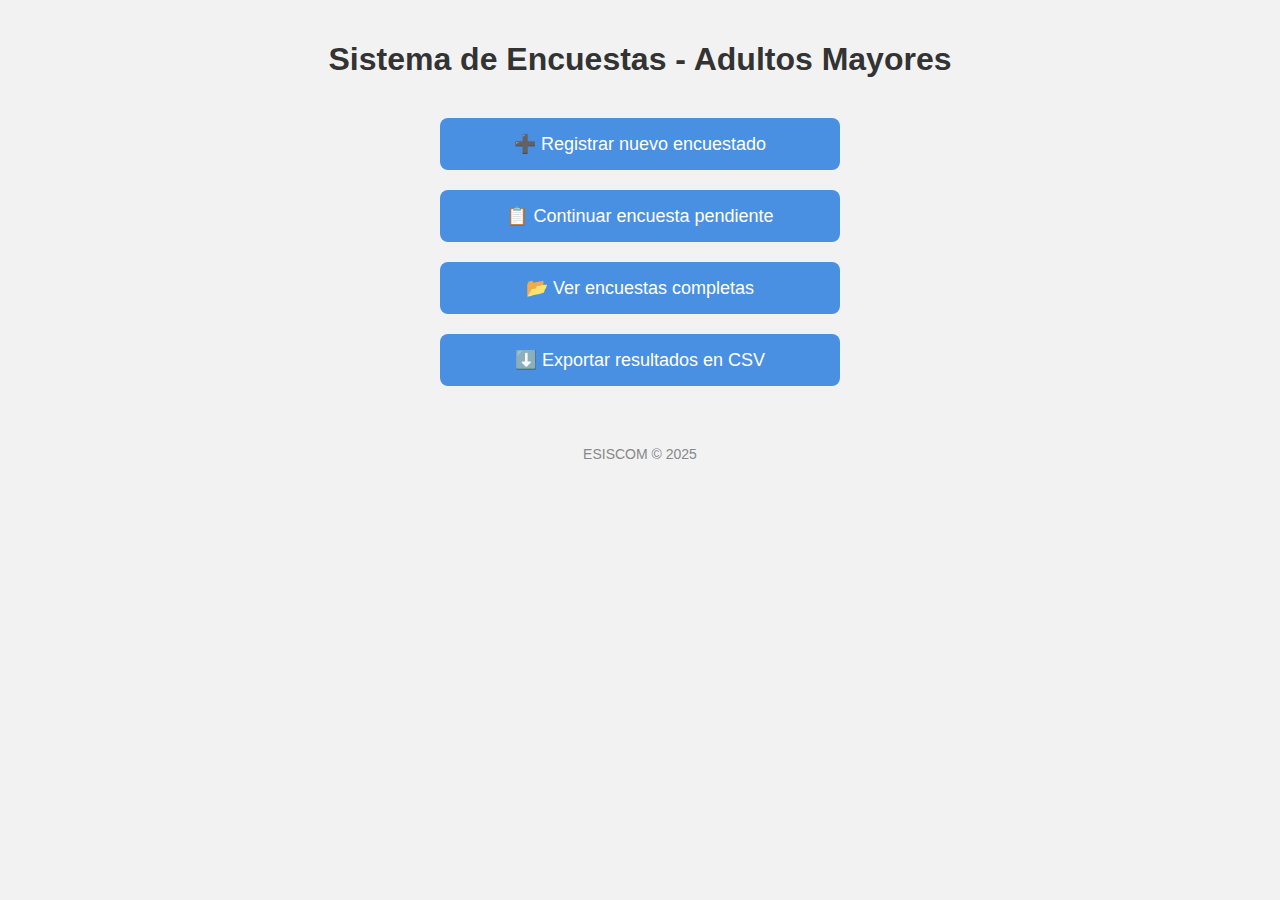
<file: index.html>
<!DOCTYPE html>
<html lang="es">
  <head>
    <meta charset="UTF-8" />
    <title>Encuesta Adultos Mayores</title>
    <meta name="viewport" content="width=device-width, initial-scale=1.0" />
    <link rel="stylesheet" href="css/style.css" />
  </head>
  <body>
    <h1>Sistema de Encuestas - Adultos Mayores</h1>
    <div class="menu">
      <button onclick="location.href='encuestas/registrar.html'">
        ➕ Registrar nuevo encuestado
      </button>
      <button onclick="location.href='encuestas/continuar.html'">
        📋 Continuar encuesta pendiente
      </button>
      <button onclick="location.href='encuestas/completas.html'">
        📂 Ver encuestas completas
      </button>
      <button onclick="exportarCSV()">⬇️ Exportar resultados en CSV</button>
    </div>
    <footer>ESISCOM &copy; 2025</footer>
    <script>
      function exportarCSV() {
        const registros = JSON.parse(
          localStorage.getItem("encuestados") || "[]"
        );
        //solo para hacer merge

        // Expandir campos folstein
        const planos = registros.map((r) => {
          const plano = { ...r };
          if (typeof r.folstein === "object") {
            Object.entries(r.folstein).forEach(([k, v]) => {
              plano[`folstein_${k}`] = v;
            });
            delete plano.folstein;
          }
          return plano;
        });

        const encabezados = Array.from(
          planos.reduce((acc, obj) => {
            Object.keys(obj).forEach((k) => acc.add(k));
            return acc;
          }, new Set())
        );

        const filas = planos.map((obj) =>
          encabezados.map((k) => `"${obj[k] ?? ""}"`).join(",")
        );

        const csv = [encabezados.join(","), ...filas].join("\n");
        const blob = new Blob([csv], { type: "text/csv;charset=utf-8;" });
        const url = URL.createObjectURL(blob);
        const a = document.createElement("a");
        a.href = url;
        a.download = "respaldo_encuestados.csv";
        a.click();
        URL.revokeObjectURL(url);
      }
    </script>
  </body>
</html>
</file>
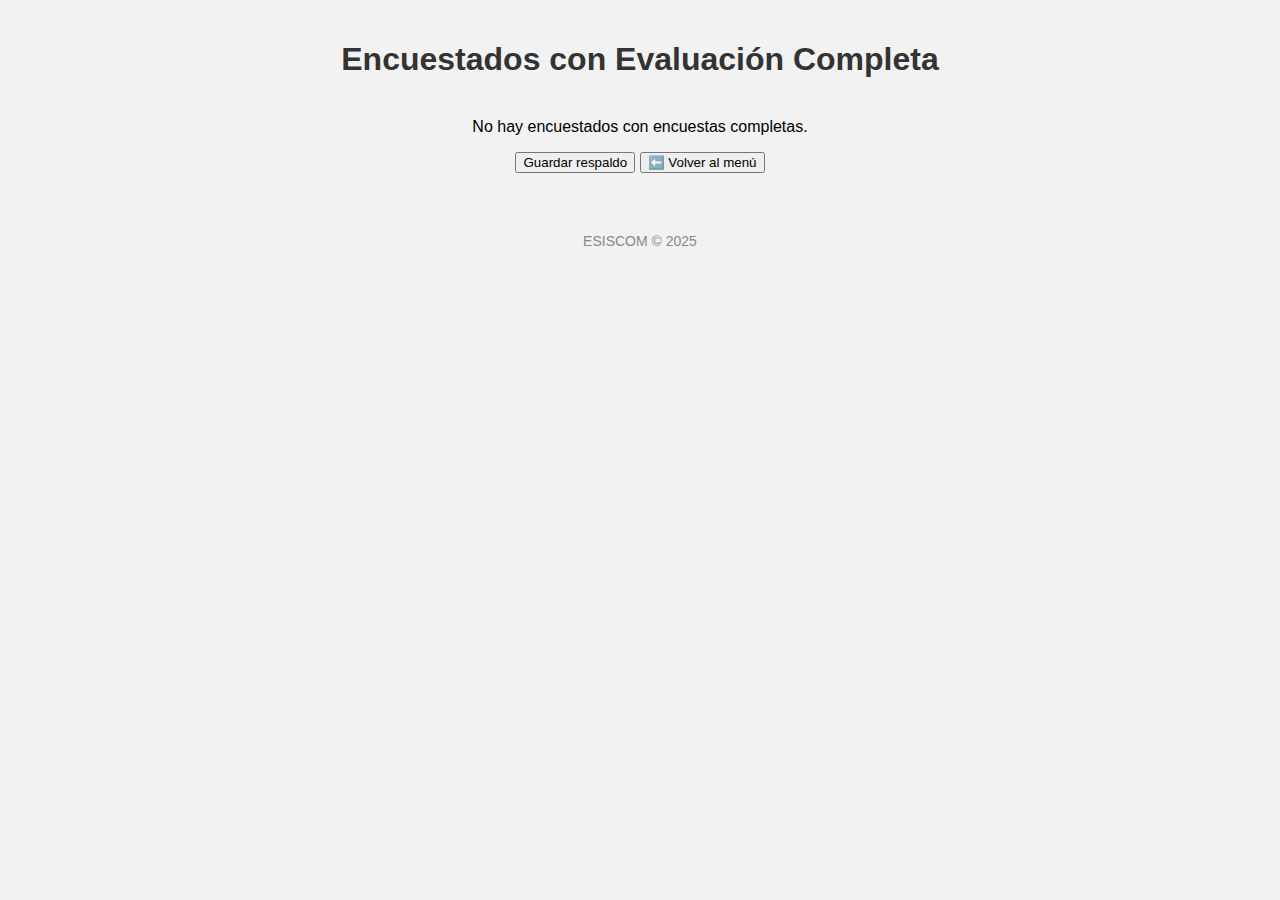
<file: encuestas/completas.html>
<!DOCTYPE html>
<html lang="es">
  <head>
    <meta charset="UTF-8" />
    <title>Encuestas Completas</title>
    <meta name="viewport" content="width=device-width, initial-scale=1.0" />
    <link rel="stylesheet" href="../css/style.css" />
  </head>
  <body>
    <h1>Encuestados con Evaluación Completa</h1>

    <table id="tablaCompletas" class="tabla">
      <thead>
        <tr>
          <th>ID</th>
          <th>Edad</th>
          <th>Sexo</th>
          <th>Fecha de Registro</th>
        </tr>
      </thead>
      <tbody></tbody>
    </table>

    <p id="mensajeVacio" style="display: none">
      No hay encuestados con encuestas completas.
    </p>

    <div class="botones">
      <button class="guardar" onclick="guardarBackup()">
        Guardar respaldo
      </button>
      <button class="cancelar" onclick="location.href='../index.html'">
        ⬅️ Volver al menú
      </button>
    </div>

    <footer>ESISCOM &copy; 2025</footer>

    <script>
      const tbody = document.querySelector("#tablaCompletas tbody");
      const mensajeVacio = document.getElementById("mensajeVacio");
      const encuestados = JSON.parse(
        localStorage.getItem("encuestados") || "[]"
      );

      const completos = encuestados.filter(
        (e) =>
          e.folstein &&
          typeof e.folstein === "object" &&
          e.dinamometria &&
          typeof e.dinamometria === "object" &&
          Object.keys(e.dinamometria).length > 0
      );

      // Si se desea filtrar por encuestas completas, descomentar la siguiente línea
      //const completos = encuestados.filter((e) => e.folstein && e.dinamometria);

      if (completos.length === 0) {
        document.querySelector("table").style.display = "none";
        mensajeVacio.style.display = "block";
      } else {
        completos.forEach((e) => {
          const fila = document.createElement("tr");
          fila.innerHTML = `
          <td>${e.id}</td>
          <td>${e.edad}</td>
          <td>${e.sexo}</td>
          <td>${new Date(e.fechaRegistro).toLocaleDateString()}</td>
        `;
          tbody.appendChild(fila);
        });
      }

      function exportarCSV() {
        const registros = JSON.parse(
          localStorage.getItem("encuestados") || "[]"
        );

        const planos = registros.map((r) => {
          const plano = { ...r };
          if (typeof r.folstein === "object") {
            Object.entries(r.folstein).forEach(([k, v]) => {
              plano[`folstein_${k}`] = v;
            });
            delete plano.folstein;
          }
          return plano;
        });

        const encabezados = Array.from(
          planos.reduce((acc, obj) => {
            Object.keys(obj).forEach((k) => acc.add(k));
            return acc;
          }, new Set())
        );

        const filas = planos.map((obj) =>
          encabezados.map((k) => `"${obj[k] ?? ""}"`).join(",")
        );

        const csv = [encabezados.join(","), ...filas].join("\n");
        const blob = new Blob([csv], { type: "text/csv;charset=utf-8;" });
        const url = URL.createObjectURL(blob);
        const a = document.createElement("a");
        a.href = url;
        a.download = "respaldo_encuestados.csv";
        a.click();
        URL.revokeObjectURL(url);
      }

      function guardarBackup() {
        exportarCSV();
        alert("Respaldo guardado.");
      }
    </script>
  </body>
</html>
</file>
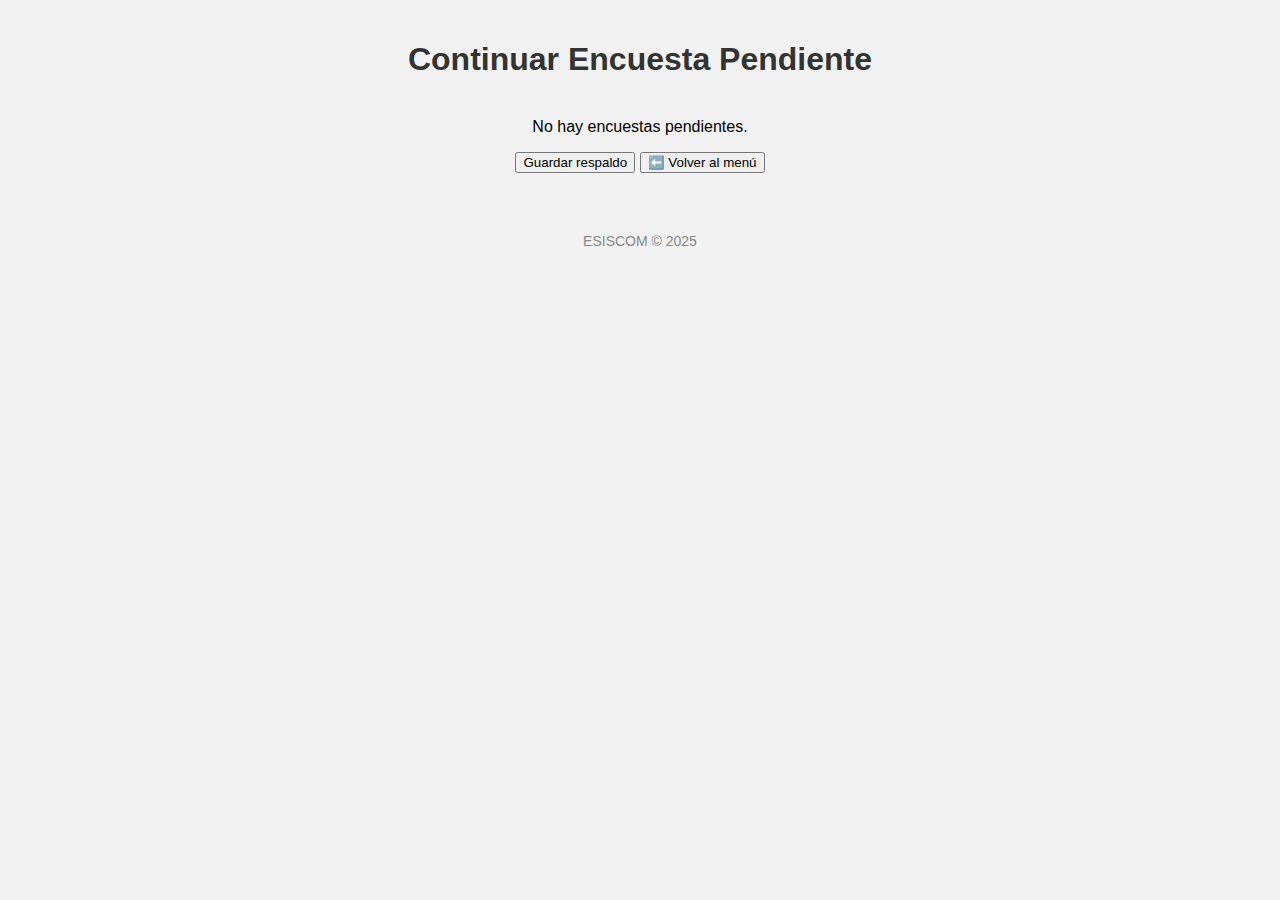
<file: encuestas/continuar.html>
<!DOCTYPE html>
<html lang="es">
  <head>
    <meta charset="UTF-8" />
    <title>Continuar Encuesta</title>
    <meta name="viewport" content="width=device-width, initial-scale=1.0" />
    <link rel="stylesheet" href="../css/style.css" />
  </head>
  <body>
    <h1>Continuar Encuesta Pendiente</h1>

    <div id="listaPendientes" class="lista"></div>

    <div class="botones">
      <button class="guardar" onclick="guardarBackup()">
        Guardar respaldo
      </button>
      <button class="cancelar" onclick="location.href='../index.html'">
        ⬅️ Volver al menú
      </button>
    </div>

    <footer>ESISCOM &copy; 2025</footer>

    <script>
      const listaContenedor = document.getElementById("listaPendientes");
      const encuestados = JSON.parse(
        localStorage.getItem("encuestados") || "[]"
      );

      const pendientes = encuestados.filter(
        (e) => !e.folstein || !e.dinamometria
      );

      if (pendientes.length === 0) {
        listaContenedor.innerHTML = "<p>No hay encuestas pendientes.</p>";
      } else {
        pendientes.forEach((e) => {
          const estado = [];
          estado.push(e.folstein ? "✅ Folstein" : "❌ Folstein");
          estado.push(e.dinamometria ? "✅ Dinamometría" : "❌ Dinamometría");

          const div = document.createElement("div");
          div.className = "card";
          div.innerHTML = `
          <strong>ID:</strong> ${e.id}<br>
          <strong>Edad:</strong> ${e.edad} | <strong>Sexo:</strong> ${
            e.sexo
          }<br>
          <p>${estado.join(" | ")}</p>
          <button onclick="continuar('${e.id}')">Continuar</button>
        `;
          listaContenedor.appendChild(div);
        });
      }

      function continuar(id) {
        localStorage.setItem("encuestadoActual", id);
        const encuestado = encuestados.find((e) => e.id === id);
        if (!encuestado.folstein) location.href = "folstein.html";
        else if (!encuestado.dinamometria) location.href = "dinamometria.html";
      }

      function guardarBackup() {
        const registros = JSON.parse(
          localStorage.getItem("encuestados") || "[]"
        );
        if (registros.length === 0) return alert("No hay datos que guardar.");
        const encabezados = Object.keys(registros[0]);
        const filas = registros.map((obj) =>
          encabezados.map((k) => `"${obj[k]}"`).join(",")
        );
        const csv = [encabezados.join(","), ...filas].join("\\n");
        const blob = new Blob([csv], { type: "text/csv;charset=utf-8;" });
        const url = URL.createObjectURL(blob);
        const a = document.createElement("a");
        a.href = url;
        a.download = "respaldo_encuestados.csv";
        a.click();
        URL.revokeObjectURL(url);
      }
    </script>
  </body>
</html>
</file>
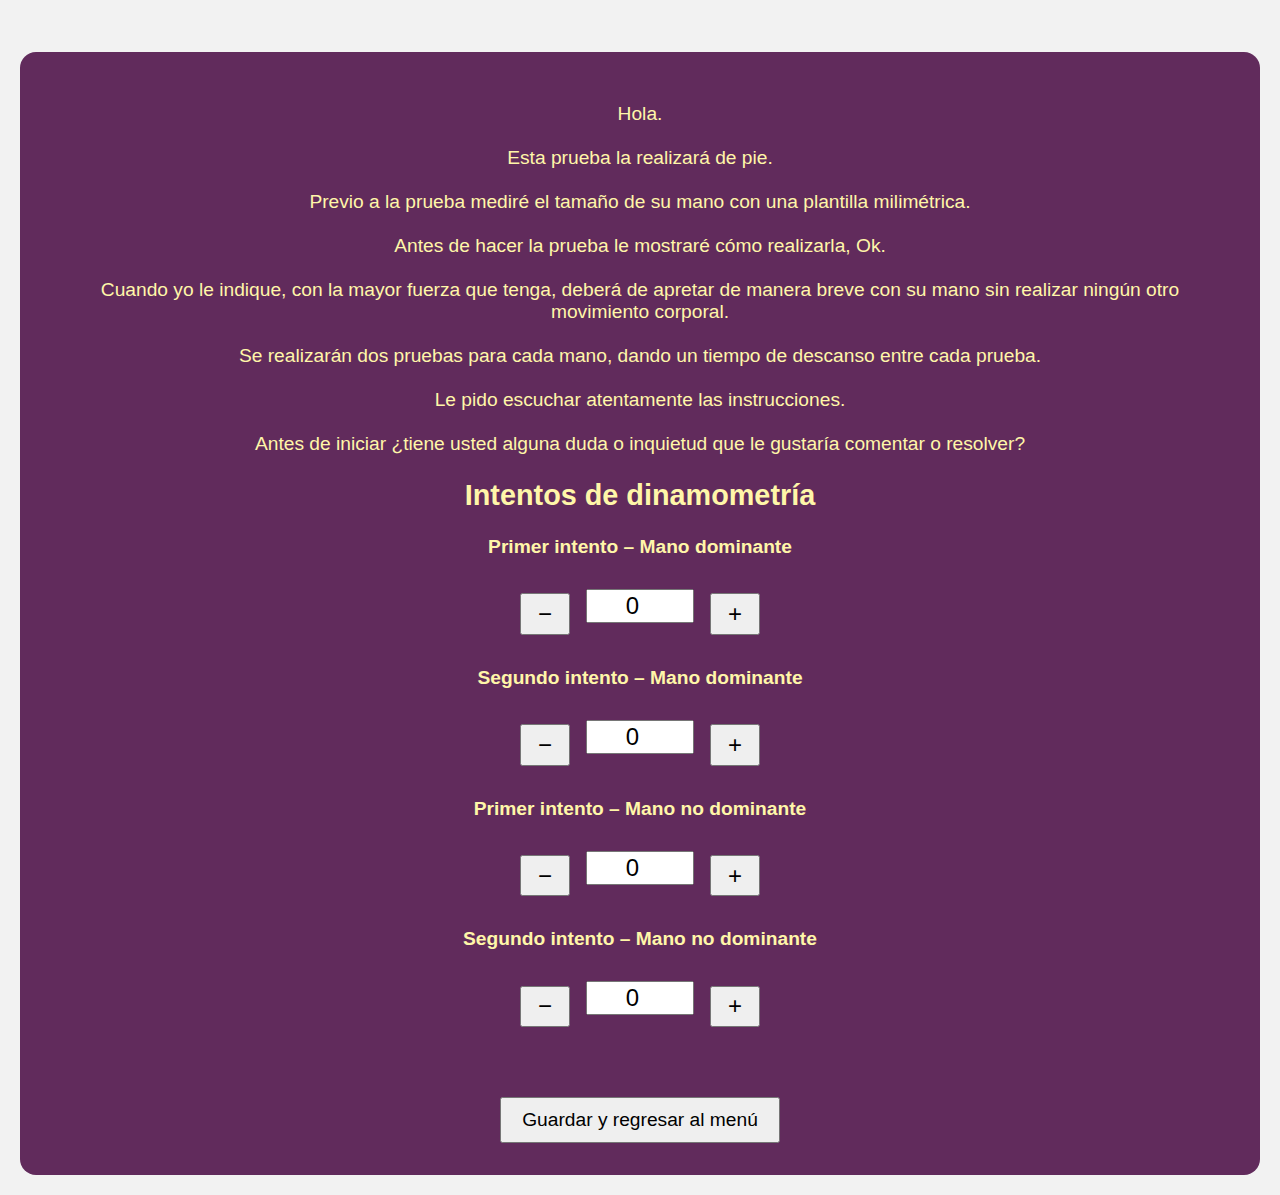
<file: encuestas/dinamometria.html>
<!DOCTYPE html>
<html lang="es">
  <head>
    <meta charset="UTF-8" />
    <title>Prueba de Dinamometría</title>
    <meta name="viewport" content="width=device-width, initial-scale=1.0" />
    <link rel="stylesheet" href="../css/style.css" />
    <style>
      .pantalla {
        text-align: center;
        margin-top: 2rem;
        font-size: 1.2rem;
        color: #fff6a9;
        background-color: #612b5c;
        padding: 2rem;
        border-radius: 1rem;
      }
      .numero-container {
        display: flex;
        justify-content: center;
        align-items: center;
        gap: 1rem;
        margin-bottom: 2rem;
      }
      .numero-input {
        font-size: 1.5rem;
        text-align: center;
        width: 100px;
      }
      .ajuste-btn {
        font-size: 1.5rem;
        padding: 0.3rem 1rem;
      }
      button {
        font-size: 1.2rem;
        padding: 10px 20px;
        margin-top: 1rem;
      }
    </style>
  </head>
  <body>
    <div class="pantalla">
      <p>
        Hola.<br /><br />
        Esta prueba la realizará de pie.<br /><br />
        Previo a la prueba mediré el tamaño de su mano con una plantilla
        milimétrica.<br /><br />
        Antes de hacer la prueba le mostraré cómo realizarla, Ok.<br /><br />
        Cuando yo le indique, con la mayor fuerza que tenga, deberá de apretar
        de manera breve con su mano sin realizar ningún otro movimiento
        corporal.<br /><br />
        Se realizarán dos pruebas para cada mano, dando un tiempo de descanso
        entre cada prueba.<br /><br />
        Le pido escuchar atentamente las instrucciones.<br /><br />
        Antes de iniciar ¿tiene usted alguna duda o inquietud que le gustaría
        comentar o resolver?
      </p>

      <form>
        <h2>Intentos de dinamometría</h2>

        <p><strong>Primer intento – Mano dominante</strong></p>
        <div class="numero-container">
          <button
            type="button"
            class="ajuste-btn"
            onclick="ajustar('dom1', -0.1)"
          >
            −
          </button>
          <input
            type="number"
            id="dom1"
            class="numero-input"
            min="0"
            step="0.1"
            value="0"
          />
          <button
            type="button"
            class="ajuste-btn"
            onclick="ajustar('dom1', 0.1)"
          >
            +
          </button>
        </div>

        <p><strong>Segundo intento – Mano dominante</strong></p>
        <div class="numero-container">
          <button
            type="button"
            class="ajuste-btn"
            onclick="ajustar('dom2', -0.1)"
          >
            −
          </button>
          <input
            type="number"
            id="dom2"
            class="numero-input"
            min="0"
            step="0.1"
            value="0"
          />
          <button
            type="button"
            class="ajuste-btn"
            onclick="ajustar('dom2', 0.1)"
          >
            +
          </button>
        </div>

        <p><strong>Primer intento – Mano no dominante</strong></p>
        <div class="numero-container">
          <button
            type="button"
            class="ajuste-btn"
            onclick="ajustar('nodom1', -0.1)"
          >
            −
          </button>
          <input
            type="number"
            id="nodom1"
            class="numero-input"
            min="0"
            step="0.1"
            value="0"
          />
          <button
            type="button"
            class="ajuste-btn"
            onclick="ajustar('nodom1', 0.1)"
          >
            +
          </button>
        </div>

        <p><strong>Segundo intento – Mano no dominante</strong></p>
        <div class="numero-container">
          <button
            type="button"
            class="ajuste-btn"
            onclick="ajustar('nodom2', -0.1)"
          >
            −
          </button>
          <input
            type="number"
            id="nodom2"
            class="numero-input"
            min="0"
            step="0.1"
            value="0"
          />
          <button
            type="button"
            class="ajuste-btn"
            onclick="ajustar('nodom2', 0.1)"
          >
            +
          </button>
        </div>

        <br />
        <button type="button" onclick="guardarDatos()">
          Guardar y regresar al menú
        </button>
      </form>
    </div>

    <script>
      function ajustar(id, delta) {
        const input = document.getElementById(id);
        let valor = parseFloat(input.value) || 0;
        valor = Math.max(0, valor + delta);
        input.value = valor.toFixed(1);
      }

      function guardarDatos() {
        const registros = JSON.parse(
          localStorage.getItem("encuestados") || "[]"
        );
        const idActual = localStorage.getItem("encuestadoActual");
        const index = registros.findIndex((e) => e.id === idActual);

        if (index === -1) {
          alert("No se encontró al encuestado actual.");
          return;
        }

        const dinamometria = {
          manoDominante1:
            parseFloat(document.getElementById("dom1").value) || 0,
          manoDominante2:
            parseFloat(document.getElementById("dom2").value) || 0,
          manoNoDominante1:
            parseFloat(document.getElementById("nodom1").value) || 0,
          manoNoDominante2:
            parseFloat(document.getElementById("nodom2").value) || 0,
        };

        registros[index].dinamometria = dinamometria;
        registros[index].dinamometriaCompleta = true;
        localStorage.setItem("encuestados", JSON.stringify(registros));
        exportarCSV();
        alert("Respaldo guardado. Regresando al menú principal.");
        window.location.href = "../index.html";
      }

      function exportarCSV() {
        const registros = JSON.parse(
          localStorage.getItem("encuestados") || "[]"
        );

        const planos = registros.map((r) => {
          const plano = { ...r };
          if (typeof r.folstein === "object") {
            Object.entries(r.folstein).forEach(([k, v]) => {
              plano[`folstein_${k}`] = v;
            });
            delete plano.folstein;
          }
          if (typeof r.dinamometria === "object") {
            Object.entries(r.dinamometria).forEach(([k, v]) => {
              plano[`dinamometria_${k}`] = v;
            });
            delete plano.dinamometria;
          }
          return plano;
        });

        const encabezados = Array.from(
          planos.reduce((acc, obj) => {
            Object.keys(obj).forEach((k) => acc.add(k));
            return acc;
          }, new Set())
        );

        const filas = planos.map((obj) =>
          encabezados.map((k) => `"${obj[k] ?? ""}"`).join(",")
        );

        const csv = [encabezados.join(","), ...filas].join("\n");
        const blob = new Blob([csv], { type: "text/csv;charset=utf-8;" });
        const url = URL.createObjectURL(blob);
        const a = document.createElement("a");
        a.href = url;
        a.download = "respaldo_encuestados.csv";
        a.click();
        URL.revokeObjectURL(url);
      }
    </script>
  </body>
</html>
</file>
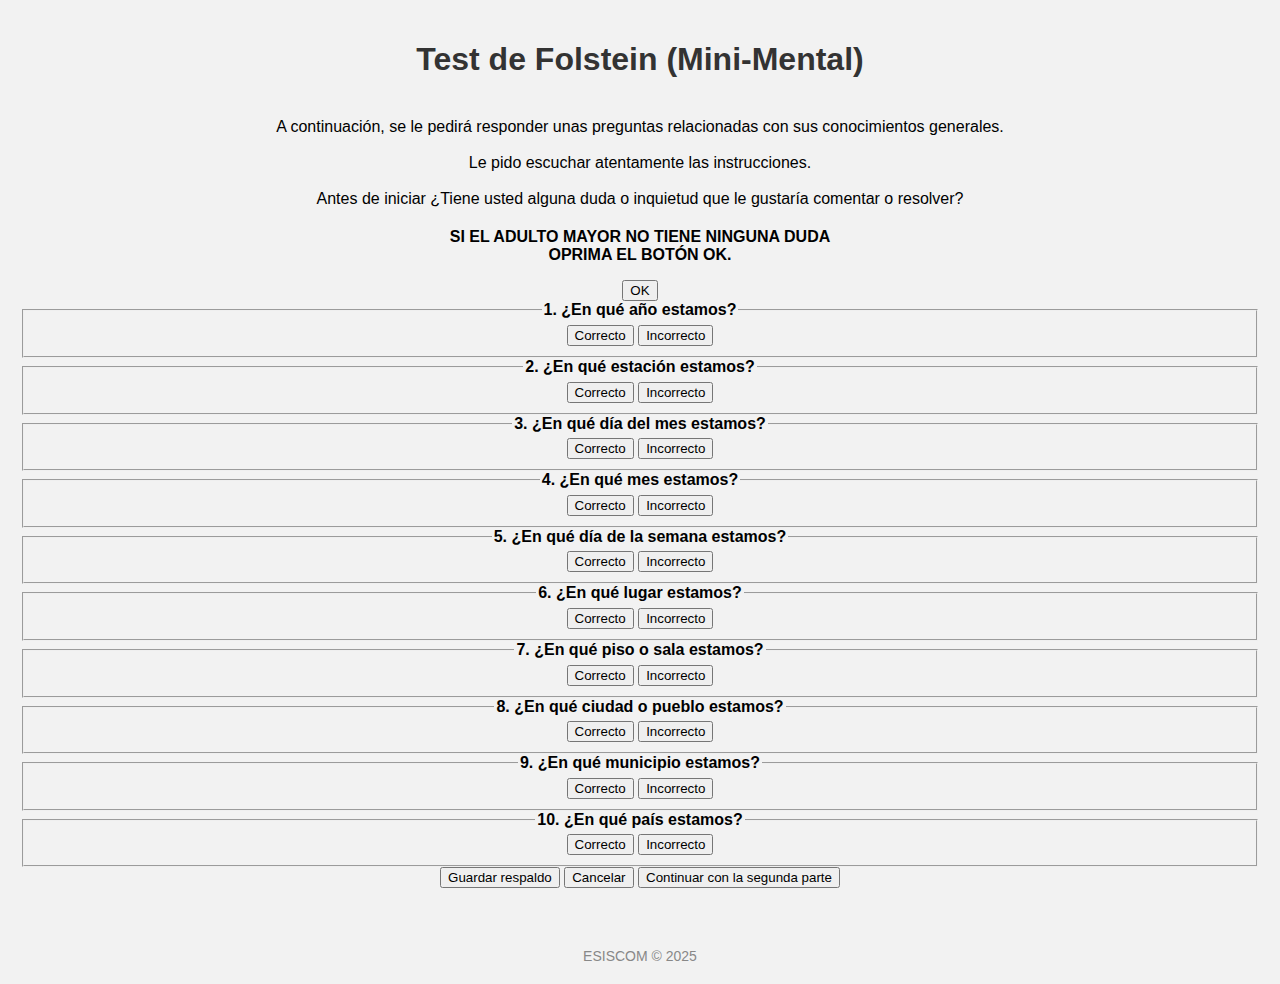
<file: encuestas/folstein.html>
<!DOCTYPE html>
<html lang="es">
  <head>
    <meta charset="UTF-8" />
    <title>Encuesta Folstein (MMSE)</title>
    <meta name="viewport" content="width=device-width, initial-scale=1.0" />
    <link rel="stylesheet" href="../css/style.css" />
  </head>
  <body>
    <h1>Test de Folstein (Mini-Mental)</h1>

    <!-- MODAL INICIAL -->
    <div id="modalInstrucciones" class="modal-overlay">
      <div class="modal-contenido">
        <p>
          A continuación, se le pedirá responder unas preguntas relacionadas con
          sus conocimientos generales.<br /><br />
          Le pido escuchar atentamente las instrucciones.<br /><br />
          Antes de iniciar ¿Tiene usted alguna duda o inquietud que le gustaría
          comentar o resolver?
        </p>
        <p style="text-align: center; font-weight: bold; margin-top: 20px">
          SI EL ADULTO MAYOR NO TIENE NINGUNA DUDA<br />
          OPRIMA EL BOTÓN OK.
        </p>
        <button onclick="cerrarModal()" class="guardar">OK</button>
      </div>
    </div>

    <!-- FORMULARIO -->
    <form id="formFolstein" class="form">
      <fieldset>
        <legend><strong>1. ¿En qué año estamos?</strong></legend>
        <button
          type="button"
          class="respuesta-btn"
          onclick="marcarRespuesta(this, 'p1', 1)"
        >
          Correcto
        </button>
        <button
          type="button"
          class="respuesta-btn"
          onclick="marcarRespuesta(this, 'p1', 0)"
        >
          Incorrecto
        </button>
      </fieldset>

      <fieldset>
        <legend><strong>2. ¿En qué estación estamos?</strong></legend>
        <button
          type="button"
          class="respuesta-btn"
          onclick="marcarRespuesta(this, 'p2', 1)"
        >
          Correcto
        </button>
        <button
          type="button"
          class="respuesta-btn"
          onclick="marcarRespuesta(this, 'p2', 0)"
        >
          Incorrecto
        </button>
      </fieldset>

      <fieldset>
        <legend><strong>3. ¿En qué día del mes estamos?</strong></legend>
        <button
          type="button"
          class="respuesta-btn"
          onclick="marcarRespuesta(this, 'p3', 1)"
        >
          Correcto
        </button>
        <button
          type="button"
          class="respuesta-btn"
          onclick="marcarRespuesta(this, 'p3', 0)"
        >
          Incorrecto
        </button>
      </fieldset>

      <fieldset>
        <legend><strong>4. ¿En qué mes estamos?</strong></legend>
        <button
          type="button"
          class="respuesta-btn"
          onclick="marcarRespuesta(this, 'p4', 1)"
        >
          Correcto
        </button>
        <button
          type="button"
          class="respuesta-btn"
          onclick="marcarRespuesta(this, 'p4', 0)"
        >
          Incorrecto
        </button>
      </fieldset>

      <fieldset>
        <legend><strong>5. ¿En qué día de la semana estamos?</strong></legend>
        <button
          type="button"
          class="respuesta-btn"
          onclick="marcarRespuesta(this, 'p5', 1)"
        >
          Correcto
        </button>
        <button
          type="button"
          class="respuesta-btn"
          onclick="marcarRespuesta(this, 'p5', 0)"
        >
          Incorrecto
        </button>
      </fieldset>

      <fieldset>
        <legend><strong>6. ¿En qué lugar estamos?</strong></legend>
        <button
          type="button"
          class="respuesta-btn"
          onclick="marcarRespuesta(this, 'p6', 1)"
        >
          Correcto
        </button>
        <button
          type="button"
          class="respuesta-btn"
          onclick="marcarRespuesta(this, 'p6', 0)"
        >
          Incorrecto
        </button>
      </fieldset>

      <fieldset>
        <legend><strong>7. ¿En qué piso o sala estamos?</strong></legend>
        <button
          type="button"
          class="respuesta-btn"
          onclick="marcarRespuesta(this, 'p7', 1)"
        >
          Correcto
        </button>
        <button
          type="button"
          class="respuesta-btn"
          onclick="marcarRespuesta(this, 'p7', 0)"
        >
          Incorrecto
        </button>
      </fieldset>

      <fieldset>
        <legend><strong>8. ¿En qué ciudad o pueblo estamos?</strong></legend>
        <button
          type="button"
          class="respuesta-btn"
          onclick="marcarRespuesta(this, 'p8', 1)"
        >
          Correcto
        </button>
        <button
          type="button"
          class="respuesta-btn"
          onclick="marcarRespuesta(this, 'p8', 0)"
        >
          Incorrecto
        </button>
      </fieldset>

      <fieldset>
        <legend><strong>9. ¿En qué municipio estamos?</strong></legend>
        <button
          type="button"
          class="respuesta-btn"
          onclick="marcarRespuesta(this, 'p9', 1)"
        >
          Correcto
        </button>
        <button
          type="button"
          class="respuesta-btn"
          onclick="marcarRespuesta(this, 'p9', 0)"
        >
          Incorrecto
        </button>
      </fieldset>

      <fieldset>
        <legend><strong>10. ¿En qué país estamos?</strong></legend>
        <button
          type="button"
          class="respuesta-btn"
          onclick="marcarRespuesta(this, 'p10', 1)"
        >
          Correcto
        </button>
        <button
          type="button"
          class="respuesta-btn"
          onclick="marcarRespuesta(this, 'p10', 0)"
        >
          Incorrecto
        </button>
      </fieldset>

      <div class="botones">
        <button type="button" class="guardar" onclick="guardarBackup()">
          Guardar respaldo
        </button>
        <button
          type="button"
          class="cancelar"
          onclick="location.href='../index.html'"
        >
          Cancelar
        </button>
        <button type="button" class="guardar" onclick="continuar()">
          Continuar con la segunda parte
        </button>
      </div>
    </form>

    <footer>ESISCOM &copy; 2025</footer>

    <script>
      const respuestas = {};

      function marcarRespuesta(boton, pregunta, valor) {
        respuestas[pregunta] = valor;
        const botones = boton.parentElement.querySelectorAll(".respuesta-btn");
        botones.forEach((btn) =>
          btn.classList.remove("correcto-activo", "incorrecto-activo")
        );
        if (valor === 1) {
          boton.classList.add("correcto-activo");
        } else {
          boton.classList.add("incorrecto-activo");
        }
      }

      function guardarBackup() {
        const registros = JSON.parse(
          localStorage.getItem("encuestados") || "[]"
        );
        const idActual = localStorage.getItem("encuestadoActual");
        const index = registros.findIndex((e) => e.id === idActual);

        if (index === -1) {
          alert("No se encontró al encuestado actual.");
          return;
        }

        registros[index].folstein = respuestas;
        localStorage.setItem("encuestados", JSON.stringify(registros));

        const encabezados = Object.keys(registros[0]);
        const filas = registros.map((obj) =>
          encabezados.map((k) => `"${JSON.stringify(obj[k])}"`).join(",")
        );
        const csv = [encabezados.join(","), ...filas].join("\n");

        const blob = new Blob([csv], { type: "text/csv;charset=utf-8;" });
        const url = URL.createObjectURL(blob);
        const a = document.createElement("a");
        a.href = url;
        a.download = "respaldo_encuestados.csv";
        a.click();
        URL.revokeObjectURL(url);
      }

      function cerrarModal() {
        document.getElementById("modalInstrucciones").style.display = "none";
      }

      function continuar() {
        guardarBackup();
        window.location.href = "folstein2.html";
      }
    </script>
  </body>
</html>
</file>
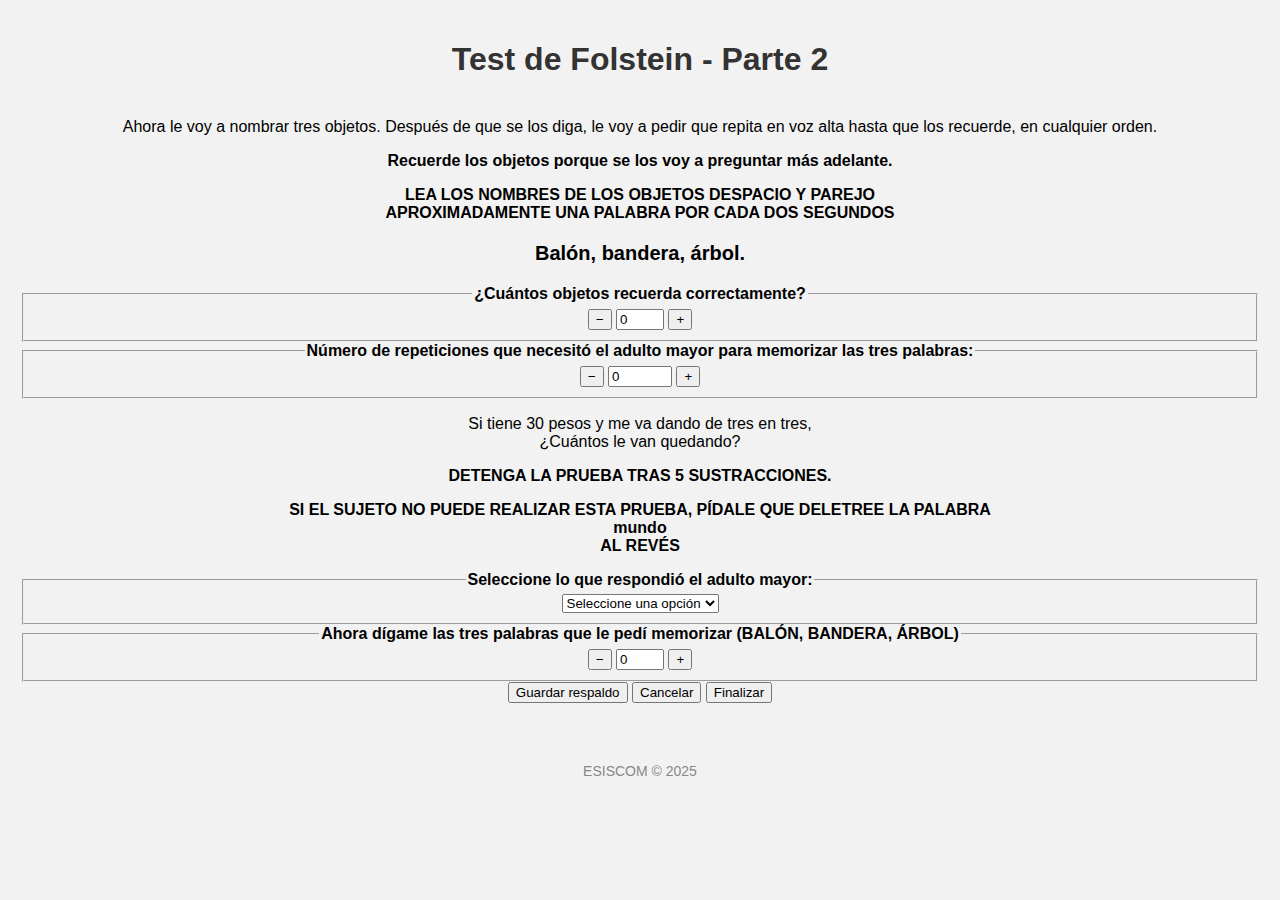
<file: encuestas/folstein2.html>
<!DOCTYPE html>
<html lang="es">
  <head>
    <meta charset="UTF-8" />
    <title>Folstein - Segunda Parte</title>
    <meta name="viewport" content="width=device-width, initial-scale=1.0" />
    <link rel="stylesheet" href="../css/style.css" />
  </head>
  <body>
    <h1>Test de Folstein - Parte 2</h1>

    <div class="instrucciones">
      <p>
        Ahora le voy a nombrar tres objetos. Después de que se los diga, le voy
        a pedir que repita en voz alta hasta que los recuerde, en cualquier
        orden.
      </p>
      <p>
        <strong
          >Recuerde los objetos porque se los voy a preguntar más
          adelante.</strong
        >
      </p>
      <p style="font-weight: bold">
        LEA LOS NOMBRES DE LOS OBJETOS DESPACIO Y PAREJO<br />
        APROXIMADAMENTE UNA PALABRA POR CADA DOS SEGUNDOS
      </p>
      <p style="font-size: 20px; font-weight: bold">Balón, bandera, árbol.</p>
    </div>

    <form class="form">
      <!-- OBJETOS RECORDADOS -->
      <fieldset>
        <legend>
          <strong>¿Cuántos objetos recuerda correctamente?</strong>
        </legend>
        <div class="numero-container">
          <button type="button" onclick="ajustarNumero(-1)">−</button>
          <input
            type="number"
            id="recordados"
            class="numero-input"
            value="0"
            min="0"
            max="3"
            readonly
          />
          <button type="button" onclick="ajustarNumero(1)">+</button>
        </div>
      </fieldset>

      <!-- REPETICIONES -->
      <fieldset>
        <legend>
          <strong
            >Número de repeticiones que necesitó el adulto mayor para memorizar
            las tres palabras:</strong
          >
        </legend>
        <div class="numero-container">
          <button type="button" onclick="ajustarRepeticiones(-1)">−</button>
          <input
            type="number"
            id="repeticiones"
            class="numero-input"
            value="0"
            min="0"
            max="100"
            readonly
          />
          <button type="button" onclick="ajustarRepeticiones(1)">+</button>
        </div>
      </fieldset>

      <!-- CÁLCULO / MUNDO AL REVÉS -->
      <div class="instrucciones">
        <p>
          Si tiene 30 pesos y me va dando de tres en tres,<br />
          ¿Cuántos le van quedando?
        </p>
        <p><strong>DETENGA LA PRUEBA TRAS 5 SUSTRACCIONES.</strong></p>
        <p>
          <strong>
            SI EL SUJETO NO PUEDE REALIZAR ESTA PRUEBA, PÍDALE QUE DELETREE LA
            PALABRA<br />
            mundo<br />AL REVÉS
          </strong>
        </p>
      </div>

      <fieldset>
        <legend>
          <strong>Seleccione lo que respondió el adulto mayor:</strong>
        </legend>
        <select id="respuestaCalculo" class="grande" required>
          <option value="">Seleccione una opción</option>
          <option>a) 30,27</option>
          <option>b) 30,27,24</option>
          <option>c) 20,27,24,21</option>
          <option>d) 20,27,24,21,18</option>
          <option>e) 30,27,24,21,18,1</option>
          <option>f) O</option>
          <option>g) OD</option>
          <option>h) ODN</option>
          <option>i) ODNU</option>
          <option>j) ODNUM</option>
        </select>
      </fieldset>

      <!-- PALABRAS RECORDADAS -->
      <fieldset>
        <legend>
          <strong
            >Ahora dígame las tres palabras que le pedí memorizar (BALÓN,
            BANDERA, ÁRBOL)</strong
          >
        </legend>
        <div class="numero-container">
          <button type="button" onclick="ajustarRecuerdo(-1)">−</button>
          <input
            type="number"
            id="palabrasRecordadas"
            class="numero-input"
            value="0"
            min="0"
            max="3"
            readonly
          />
          <button type="button" onclick="ajustarRecuerdo(1)">+</button>
        </div>
      </fieldset>

      <!-- BOTONES -->
      <div class="botones">
        <button type="button" class="guardar" onclick="guardarBackup()">
          Guardar respaldo
        </button>
        <button
          type="button"
          class="cancelar"
          onclick="location.href='../index.html'"
        >
          Cancelar
        </button>
        <button type="button" class="guardar" onclick="continuar()">
          Finalizar
        </button>
      </div>
    </form>

    <footer>ESISCOM &copy; 2025</footer>

    <script>
      function ajustarNumero(delta) {
        const input = document.getElementById("recordados");
        let valor = parseInt(input.value) || 0;
        valor += delta;
        if (valor >= 0 && valor <= 3) input.value = valor;
      }

      function ajustarRepeticiones(delta) {
        const input = document.getElementById("repeticiones");
        let valor = parseInt(input.value) || 0;
        valor += delta;
        if (valor >= 0 && valor <= 100) input.value = valor;
      }

      function ajustarRecuerdo(delta) {
        const input = document.getElementById("palabrasRecordadas");
        let valor = parseInt(input.value) || 0;
        valor += delta;
        if (valor >= 0 && valor <= 3) input.value = valor;
      }

      function guardarBackup() {
        const registros = JSON.parse(
          localStorage.getItem("encuestados") || "[]"
        );
        const idActual = localStorage.getItem("encuestadoActual");
        const index = registros.findIndex((e) => e.id === idActual);
        if (index === -1) {
          alert("No se encontró al encuestado actual.");
          return;
        }

        if (
          !registros[index].folstein ||
          typeof registros[index].folstein !== "object"
        ) {
          registros[index].folstein = {};
        }

        registros[index].folstein.objetosRecordados = parseInt(
          document.getElementById("recordados").value
        );
        registros[index].folstein.repeticionesMemoria = parseInt(
          document.getElementById("repeticiones").value
        );
        registros[index].folstein.calculoRespuesta =
          document.getElementById("respuestaCalculo").value;
        registros[index].folstein.palabrasRecordadas = parseInt(
          document.getElementById("palabrasRecordadas").value
        );

        localStorage.setItem("encuestados", JSON.stringify(registros));

        const encabezados = Object.keys(registros[0]);
        const filas = registros.map((obj) =>
          encabezados.map((k) => `"${JSON.stringify(obj[k])}"`).join(",")
        );
        const csv = [encabezados.join(","), ...filas].join("\n");

        const blob = new Blob([csv], { type: "text/csv;charset=utf-8;" });
        const url = URL.createObjectURL(blob);
        const a = document.createElement("a");
        a.href = url;
        a.download = "respaldo_encuestados.csv";
        a.click();
        URL.revokeObjectURL(url);
      }

      function continuar() {
        guardarBackup();
        alert("Encuesta completada. Puede regresar al menú principal.");
        window.location.href = "../index.html";
      }
    </script>
  </body>
</html>
</file>
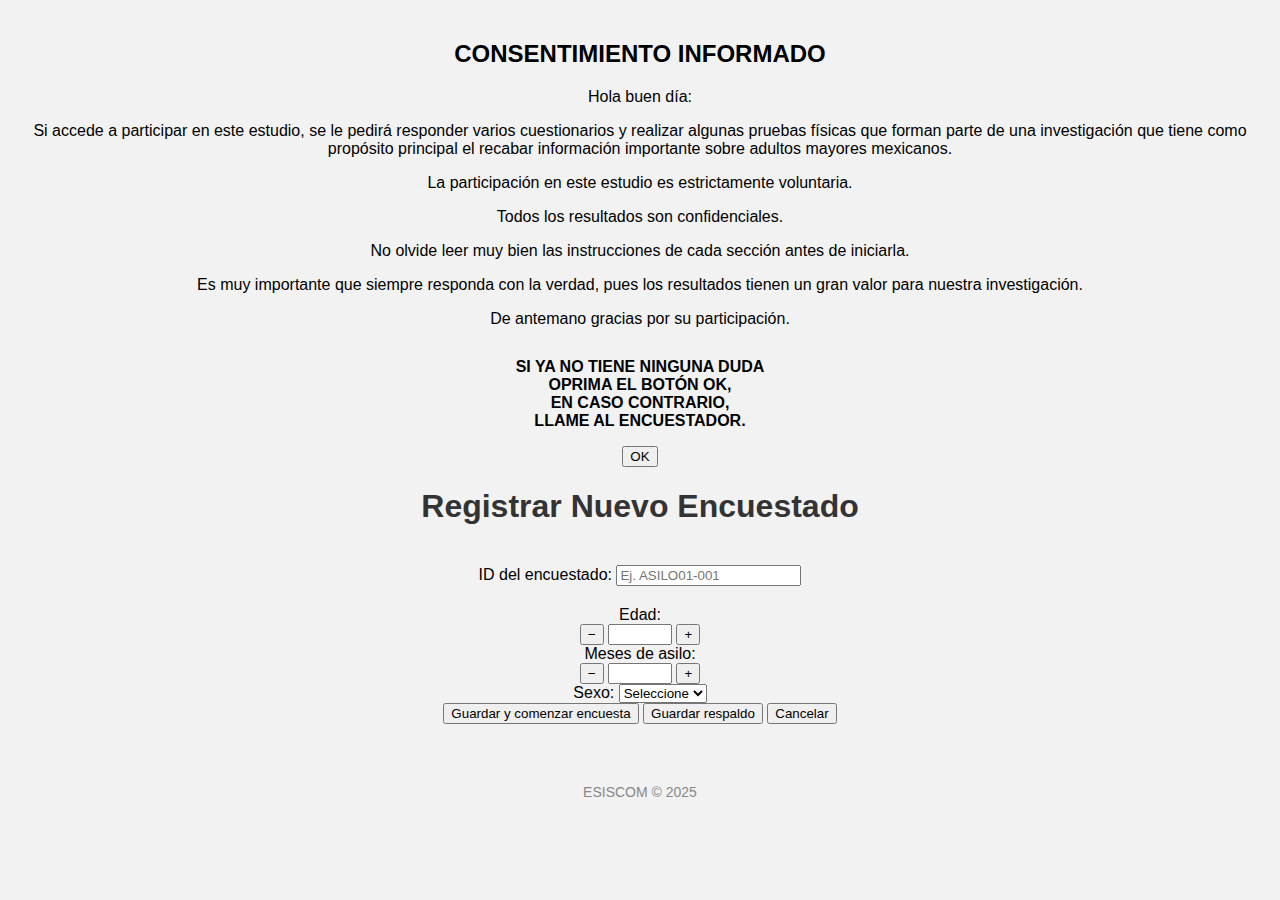
<file: encuestas/registrar.html>
<!DOCTYPE html>
<html lang="es">
  <head>
    <meta charset="UTF-8" />
    <title>Registrar Encuestado</title>
    <meta name="viewport" content="width=device-width, initial-scale=1.0" />
    <link rel="stylesheet" href="../css/style.css" />
  </head>
  <body>
    <!-- MODAL DE CONSENTIMIENTO INFORMADO -->
    <div id="modalConsentimiento" class="modal-overlay">
      <div class="modal-contenido">
        <h2 style="text-align: center">CONSENTIMIENTO INFORMADO</h2>
        <p>Hola buen día:</p>
        <p>
          Si accede a participar en este estudio, se le pedirá responder varios
          cuestionarios y realizar algunas pruebas físicas que forman parte de
          una investigación que tiene como propósito principal el recabar
          información importante sobre adultos mayores mexicanos.
        </p>
        <p>La participación en este estudio es estrictamente voluntaria.</p>
        <p>Todos los resultados son confidenciales.</p>
        <p>
          No olvide leer muy bien las instrucciones de cada sección antes de
          iniciarla.
        </p>
        <p>
          Es muy importante que siempre responda con la verdad, pues los
          resultados tienen un gran valor para nuestra investigación.
        </p>
        <p>De antemano gracias por su participación.</p>

        <p style="text-align: center; font-weight: bold; margin-top: 30px">
          SI YA NO TIENE NINGUNA DUDA<br />
          OPRIMA EL BOTÓN OK,<br />
          EN CASO CONTRARIO,<br />
          LLAME AL ENCUESTADOR.
        </p>

        <button onclick="cerrarConsentimiento()" class="guardar">OK</button>
      </div>
    </div>

    <h1>Registrar Nuevo Encuestado</h1>
    <form id="formRegistro" class="form">
      <div class="fila-horizontal">
        <div class="columna">
          <label for="id">ID del encuestado:</label>
          <input type="text" id="id" required placeholder="Ej. ASILO01-001" />
        </div>
        <div class="columna">
          <label for="edad" style="display: block; margin-top: 20px">
            Edad:</label
          >

          <div class="edad-container">
            <button type="button" onclick="ajustarEdad(-1)">−</button>
            <input type="number" id="edad" required min="50" max="120" />
            <button type="button" onclick="ajustarEdad(1)">+</button>
          </div>
        </div>
      </div>

      <label for="mesesAsilo">Meses de asilo:</label>
      <div class="edad-container">
        <button type="button" onclick="ajustarMeses(-1)">−</button>
        <input type="number" id="mesesAsilo" required min="0" max="100" />
        <button type="button" onclick="ajustarMeses(1)">+</button>
      </div>

      <label for="sexo">Sexo:</label>
      <select id="sexo" required class="grande">
        <option value="">Seleccione</option>
        <option value="Femenino">Femenino</option>
        <option value="Masculino">Masculino</option>
      </select>

      <div class="botones">
        <button type="submit" class="guardar">
          Guardar y comenzar encuesta
        </button>
        <button type="button" onclick="guardarBackup()" class="guardar">
          Guardar respaldo
        </button>
        <button
          type="button"
          onclick="location.href='../index.html'"
          class="cancelar"
        >
          Cancelar
        </button>
      </div>
    </form>

    <footer>ESISCOM &copy; 2025</footer>

    <script>
      const form = document.getElementById("formRegistro");

      form.addEventListener("submit", function (e) {
        e.preventDefault();
        const id = document.getElementById("id").value.trim();
        const edad = parseInt(document.getElementById("edad").value.trim());
        const sexo = document.getElementById("sexo").value;
        const mesesAsilo = parseInt(
          document.getElementById("mesesAsilo").value.trim()
        );

        if (!id || !edad || !sexo) {
          alert("Por favor complete todos los campos.");
          return;
        }

        const encuestado = {
          id,
          edad,
          sexo,
          mesesAsilo,
          folstein: false,
          dinamometria: false,
          fechaRegistro: new Date().toISOString(),
        };

        const registros = JSON.parse(
          localStorage.getItem("encuestados") || "[]"
        );
        registros.push(encuestado);
        //localStorage.setItem("encuestados", JSON.stringify(registros));
        localStorage.setItem("encuestados", JSON.stringify(registros));
        localStorage.setItem("encuestadoActual", id);

        exportarCSV();
        window.location.href = "folstein.html";
      });

      function ajustarEdad(delta) {
        const edadInput = document.getElementById("edad");
        let valor = parseInt(edadInput.value) || 50;
        valor += delta;
        if (valor >= 50 && valor <= 120) edadInput.value = valor;
      }

      function ajustarMeses(delta) {
        const input = document.getElementById("mesesAsilo");
        let valor = parseInt(input.value) || 0;
        valor += delta;
        if (valor >= 0 && valor <= 100) input.value = valor;
      }

      function guardarBackup() {
        exportarCSV();
        alert("Respaldo guardado.");
      }

      function exportarCSV() {
        const registros = JSON.parse(
          localStorage.getItem("encuestados") || "[]"
        );

        // Expandir campos folstein
        const planos = registros.map((r) => {
          const plano = { ...r };
          if (typeof r.folstein === "object") {
            Object.entries(r.folstein).forEach(([k, v]) => {
              plano[`folstein_${k}`] = v;
            });
            delete plano.folstein;
          }
          return plano;
        });

        const encabezados = Array.from(
          planos.reduce((acc, obj) => {
            Object.keys(obj).forEach((k) => acc.add(k));
            return acc;
          }, new Set())
        );

        const filas = planos.map((obj) =>
          encabezados.map((k) => `"${obj[k] ?? ""}"`).join(",")
        );

        const csv = [encabezados.join(","), ...filas].join("\n");
        const blob = new Blob([csv], { type: "text/csv;charset=utf-8;" });
        const url = URL.createObjectURL(blob);
        const a = document.createElement("a");
        a.href = url;
        a.download = "respaldo_encuestados.csv";
        a.click();
        URL.revokeObjectURL(url);
      }

      function cerrarConsentimiento() {
        document.getElementById("modalConsentimiento").style.display = "none";
      }
    </script>
  </body>
</html>
</file>
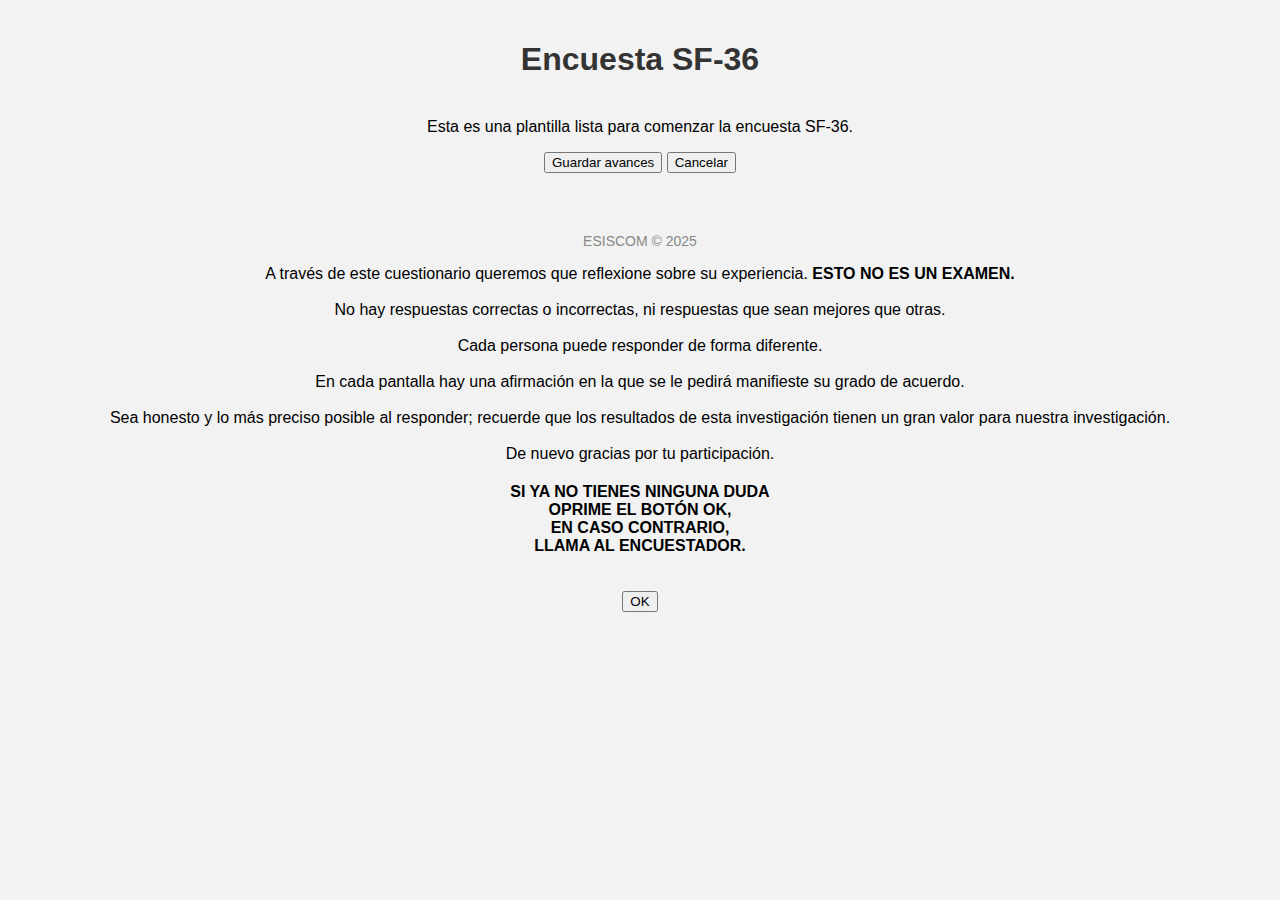
<file: encuestas/sf36.html>
<!DOCTYPE html>
<html lang="es">
  <head>
    <meta charset="UTF-8" />
    <title>Encuesta SF-36</title>
    <meta name="viewport" content="width=device-width, initial-scale=1.0" />
    <link rel="stylesheet" href="../css/style.css" />
  </head>
  <body>
    <h1>Encuesta SF-36</h1>

    <form id="formSf36" class="form">
      <!-- Aquí se agregarán las preguntas del cuestionario SF-36 -->

      <p>Esta es una plantilla lista para comenzar la encuesta SF-36.</p>

      <div class="botones">
        <button type="button" class="guardar" onclick="guardarBackup()">
          Guardar avances
        </button>
        <button
          type="button"
          class="cancelar"
          onclick="location.href='../index.html'"
        >
          Cancelar
        </button>
      </div>
    </form>

    <footer>ESISCOM &copy; 2025</footer>

    <script>
      function guardarBackup() {
        const registros = JSON.parse(
          localStorage.getItem("encuestados") || "[]"
        );
        if (registros.length === 0) return alert("No hay datos que guardar.");
        const encabezados = Object.keys(registros[0]);
        const filas = registros.map((obj) =>
          encabezados.map((k) => `"${obj[k]}"`).join(",")
        );
        const csv = [encabezados.join(","), ...filas].join("\\n");
        const blob = new Blob([csv], { type: "text/csv;charset=utf-8;" });
        const url = URL.createObjectURL(blob);
        const a = document.createElement("a");
        a.href = url;
        a.download = "respaldo_encuestados.csv";
        a.click();
        URL.revokeObjectURL(url);
      }
    </script>
    <div id="modalInstrucciones" class="modal-overlay">
      <div class="modal-contenido">
        <p>
          A través de este cuestionario queremos que reflexione sobre su
          experiencia. <strong>ESTO NO ES UN EXAMEN.</strong><br /><br />
          No hay respuestas correctas o incorrectas, ni respuestas que sean
          mejores que otras.<br /><br />
          Cada persona puede responder de forma diferente.<br /><br />
          En cada pantalla hay una afirmación en la que se le pedirá manifieste
          su grado de acuerdo.<br /><br />
          Sea honesto y lo más preciso posible al responder; recuerde que los
          resultados de esta investigación tienen un gran valor para nuestra
          investigación.<br /><br />
          De nuevo gracias por tu participación.
        </p>
        <p style="text-align: center; font-weight: bold; margin-top: 20px">
          SI YA NO TIENES NINGUNA DUDA<br />
          OPRIME EL BOTÓN OK,<br />
          EN CASO CONTRARIO,<br />
          LLAMA AL ENCUESTADOR.
        </p>
        <button
          onclick="cerrarModal()"
          class="guardar"
          style="margin-top: 20px"
        >
          OK
        </button>
      </div>
    </div>

    <script>
      function cerrarModal() {
        document.getElementById("modalInstrucciones").style.display = "none";
      }
    </script>
  </body>
</html>
</file>
<file: css/style.css>
body {
  font-family: Arial, sans-serif;
  background-color: #f2f2f2;
  margin: 0;
  padding: 20px;
  text-align: center;
}

h1 {
  color: #333;
  margin-bottom: 40px;
}

.menu {
  display: flex;
  flex-direction: column;
  gap: 20px;
  max-width: 400px;
  margin: 0 auto;
}

.menu button {
  padding: 15px;
  font-size: 18px;
  background-color: #4a90e2;
  color: white;
  border: none;
  border-radius: 8px;
  cursor: pointer;
  transition: background-color 0.3s ease;
}

.menu button:hover {
  background-color: #357abd;
}

footer {
  margin-top: 60px;
  font-size: 14px;
  color: #888;
}
</file>
